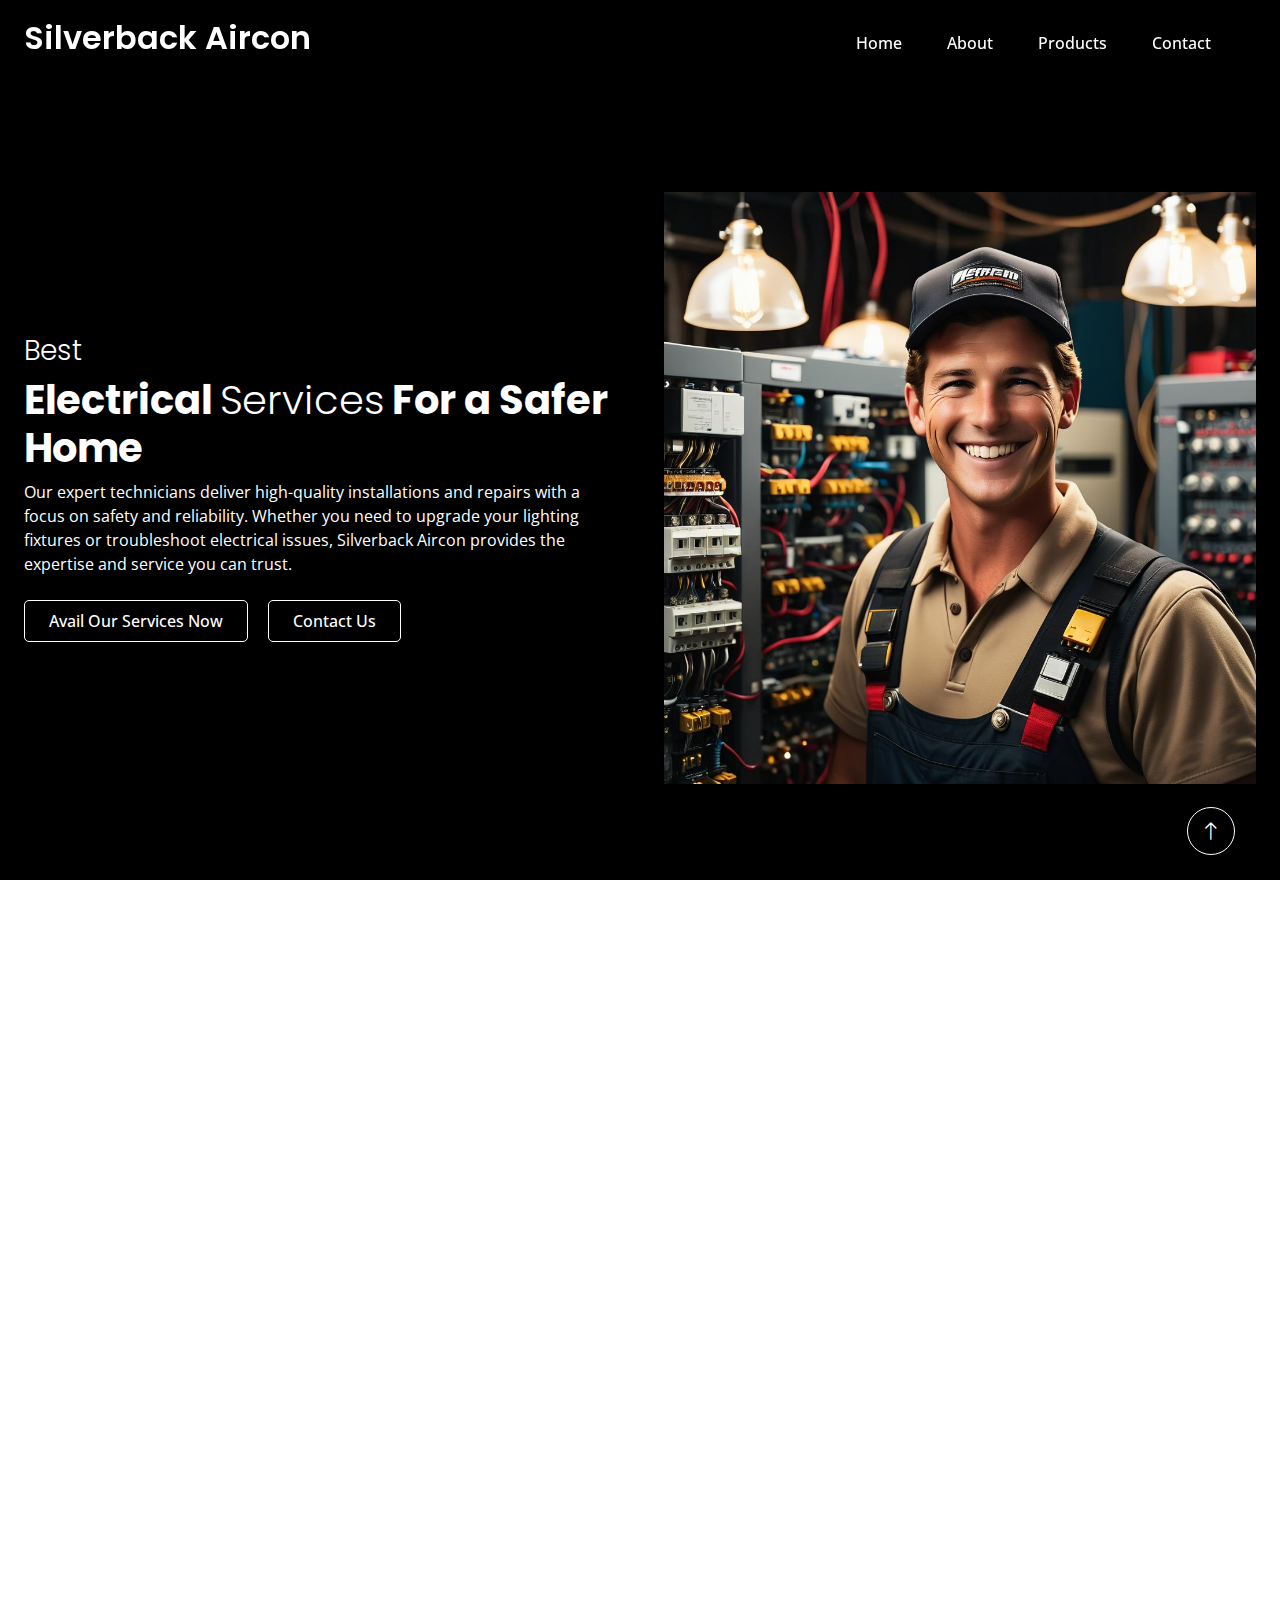
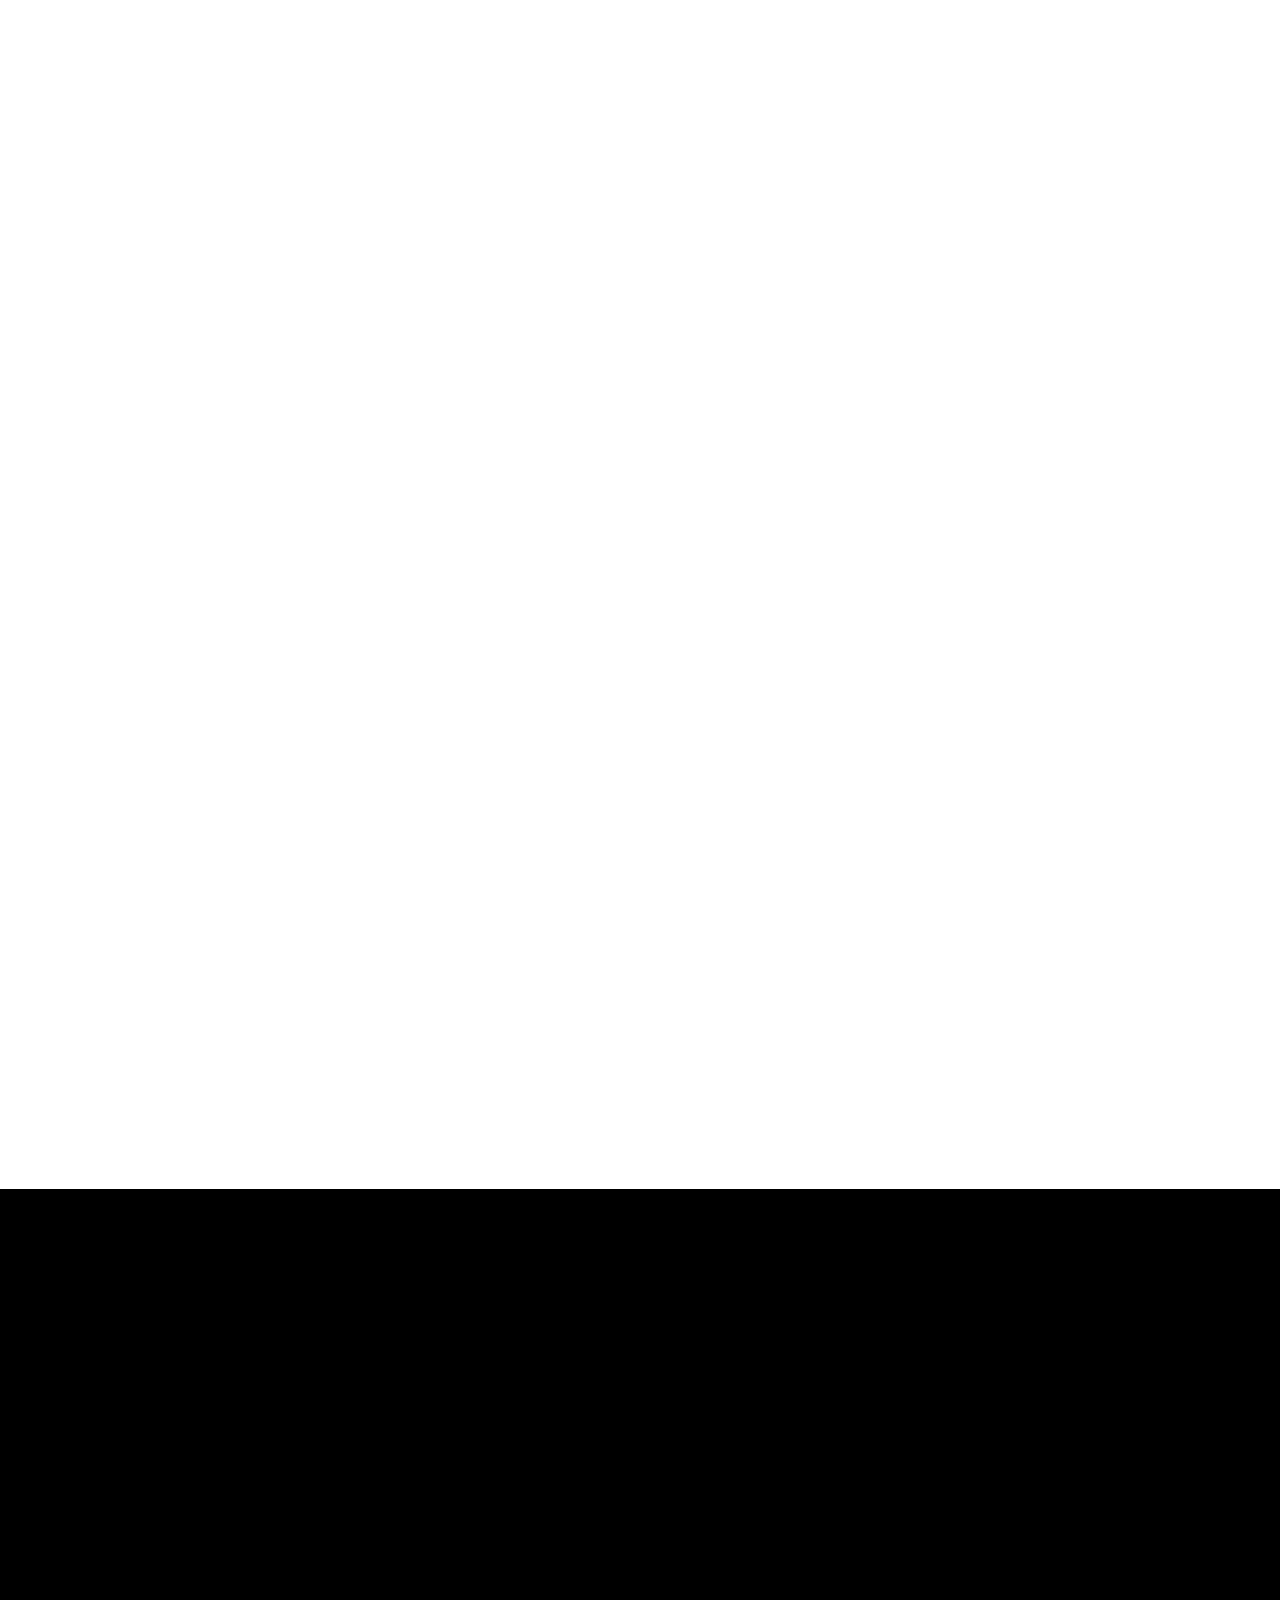
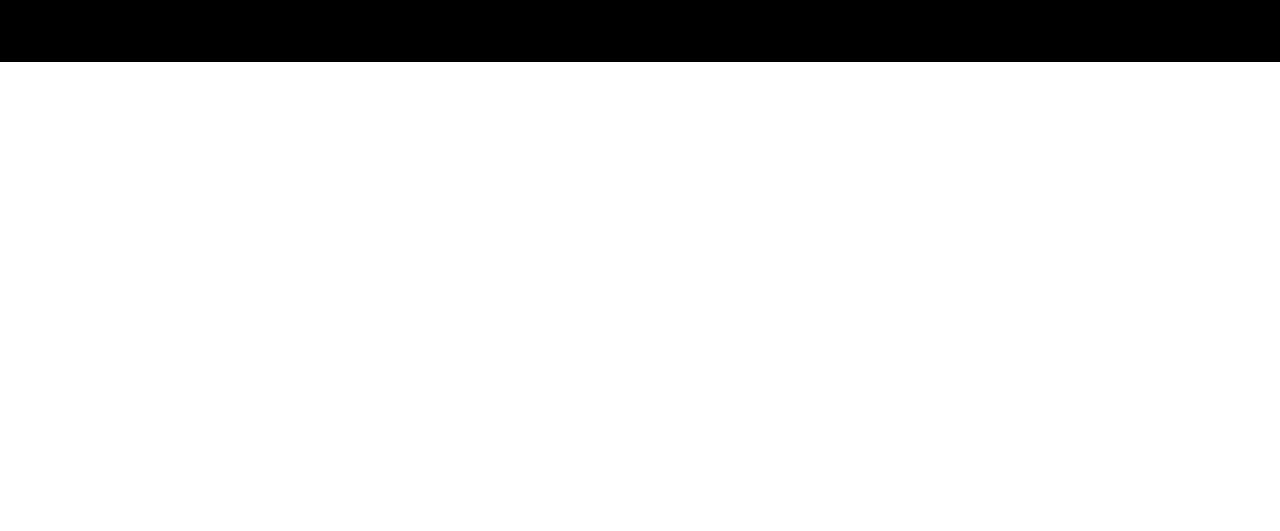
<file: index.html>
<!DOCTYPE html>
<html lang="en">

<head>
    <meta charset="utf-8">
    <title>Silverback Electrical Services</title>
    <meta content="width=device-width, initial-scale=1.0" name="viewport">
    <meta content="" name="keywords">
    <meta content="" name="description">

    <!-- Favicon -->
    <link href="img/favicon.ico" rel="icon">

    <!-- Google Web Fonts -->
    <link rel="preconnect" href="https://fonts.googleapis.com">
    <link rel="preconnect" href="https://fonts.gstatic.com" crossorigin>
    <link href="https://fonts.googleapis.com/css2?family=Open+Sans:wght@400;500&family=Poppins:wght@200;600;700&display=swap" rel="stylesheet">

    <!-- Icon Font Stylesheet -->
    <link href="https://cdnjs.cloudflare.com/ajax/libs/font-awesome/5.10.0/css/all.min.css" rel="stylesheet">
    <link href="https://cdn.jsdelivr.net/npm/bootstrap-icons@1.4.1/font/bootstrap-icons.css" rel="stylesheet">

    <!-- Libraries Stylesheet -->
    <link href="lib/animate/animate.min.css" rel="stylesheet">
    <link href="lib/owlcarousel/assets/owl.carousel.min.css" rel="stylesheet">

    <!-- Customized Bootstrap Stylesheet -->
    <link href="css/bootstrap.min.css" rel="stylesheet">

    <!-- Template Stylesheet -->
    <link href="css/style.css" rel="stylesheet">
</head>
<body>
    <!-- Spinner Start -->
    <div id="spinner" class="show bg-white position-fixed translate-middle w-100 vh-100 top-50 start-50 d-flex align-items-center justify-content-center">
        <div class="spinner-grow text-primary" style="width: 3rem; height: 3rem;" role="status">
            <span class="sr-only">Loading...</span>
        </div>
    </div>
    <!-- Spinner End -->

    <!-- Navbar Start -->
    <div class="container-fluid sticky-top">
        <div class="container">
            <nav class="navbar navbar-expand-lg navbar-light p-0">
                <a href="index.php" class="navbar-brand">
                    <h2 class="text-white">Silverback Aircon</h2>
                </a>
                <button type="button" class="navbar-toggler ms-auto me-0" data-bs-toggle="collapse" data-bs-target="#navbarCollapse">
    <span class="navbar-toggler-icon" style="filter: brightness(0) invert(1);"></span>
</button>

                <div class="collapse navbar-collapse" id="navbarCollapse">
                    <ul class="navbar-nav ms-auto">
                        <li class="nav-item"><a href="index.html" class="nav-link active">Home</a></li>
                        <li class="nav-item"><a href="about.html" class="nav-link">About</a></li>
                        <li class="nav-item"><a href="product.html" class="nav-link">Products</a></li>
                        <li class="nav-item"><a href="contact.html" class="nav-link">Contact</a></li>
                </div>
            </nav>
        </div>
    </div>
    <!-- Navbar End -->


    <!-- Hero Start -->
    <div class="container-fluid bg-primary hero-header mb-5">
        <div class="container">
            <div class="row g-5 align-items-center">
                <div class="col-lg-6 text-center text-lg-start">
                    <h3 class="fw-light text-white animated slideInRight">Best</h3>
                    <h1 class="display-4 text-white animated slideInRight">Electrical <span class="fw-light text-dark">Services</span> For a Safer Home</h1>
                    <p class="text-white mb-4 animated slideInRight">Our expert technicians deliver high-quality installations and repairs with a focus on safety and reliability. Whether you need to upgrade your lighting fixtures or troubleshoot electrical issues, Silverback Aircon provides the expertise and service you can trust.</p>
                    <a href="" class="btn btn-custom py-2 px-4 me-3 animated slideInRight">Avail Our Services Now</a>
                    <a href="" class="btn btn-custom py-2 px-4 me-3 animated slideInRight">Contact Us</a>
                </div>
                <div class="col-lg-6">
                    <img class="img-fluid animated pulse infinite" src="img/sg-01.jpg" alt="">
                </div>
            </div>
        </div>
    </div>
    <!-- Hero End -->


   <!-- Feature Start -->
<div class="container-fluid py-5">
    <div class="container">
        <div class="mx-auto text-center wow fadeIn" data-wow-delay="0.1s" style="max-width: 600px;">
            <h1 class="text-primary mb-3" style="color: black;">
                <span class="fw-light" style="color: black;">Enhance Your Home with</span> Silverback Aircon's Electrical Services
            </h1>
            <p class="mb-5" style="color: black;">Discover our expert electrical services designed to improve comfort and efficiency in your home.</p>
        </div>
        <div class="row g-4">
            <div class="col-lg-4 wow fadeIn" data-wow-delay="0.1s">
                <div class="feature position-relative bg-primary text-center p-3">
                    <div class="border py-5 px-3">
                        <i class="fa fa-plug fa-3x text-dark mb-4"></i>
                        <h5 class="text-white mb-0">Adding/Moving Socket Points</h5>
                        <p class="text-white mt-3">Ensure convenience with professional installation and relocation of socket points to meet your home's needs.</p>
                    </div>
                </div>
            </div>
            <div class="col-lg-4 wow fadeIn" data-wow-delay="0.3s">
                <div class="feature position-relative bg-primary text-center p-3">
                    <div class="border py-5 px-3">
                        <i class="fa fa-lightbulb fa-3x text-dark mb-4"></i>
                        <h5 class="text-white mb-0">Installing Lighting</h5>
                        <p class="text-white mt-3">Transform your space with expert lighting installations that enhance ambiance and functionality throughout your home.</p>
                    </div>
                </div>
            </div>
            <div class="col-lg-4 wow fadeIn" data-wow-delay="0.5s">
                <div class="feature position-relative bg-primary text-center p-3">
                    <div class="border py-5 px-3">
                        <i class="fa fa-toggle-on fa-3x text-dark mb-4"></i>
                        <h5 class="text-white mb-0">Adding/Moving Switches</h5>
                        <p class="text-white mt-3">Improve convenience and control with professional installation and relocation of electrical switches to suit your preferences.</p>
                    </div>
                </div>
            </div>
            <div class="col-lg-4 wow fadeIn" data-wow-delay="0.7s">
                <div class="feature position-relative bg-primary text-center p-3">
                    <div class="border py-5 px-3">
                        <i class="fa fa-fan fa-3x text-dark mb-4"></i>
                        <h5 class="text-white mb-0">Ceiling Fan Installation</h5>
                        <p class="text-white mt-3">Ensure optimal air circulation and comfort with secure and efficient ceiling fan installations by our skilled technicians.</p>
                    </div>
                </div>
            </div>
            <div class="col-lg-4 wow fadeIn" data-wow-delay="0.9s">
                <div class="feature position-relative bg-primary text-center p-3">
                    <div class="border py-5 px-3">
                        <i class="fa fa-shower fa-3x text-dark mb-4"></i>
                        <h5 class="text-white mb-0">Water Heater Installation</h5>
                        <p class="text-white mt-3">Experience reliable and efficient hot water solutions with professional installation of water heaters tailored to your home's needs.</p>
                    </div>
                </div>
            </div>
            <div class="col-lg-4 wow fadeIn" data-wow-delay="0.9s">
                <div class="feature position-relative bg-primary text-center p-3">
                    <div class="border py-5 px-3">
                        <i class="fa fa-tools fa-3x text-dark mb-4"></i>
                        <h5 class="text-white mb-0">Electrical Panel Upgrades</h5>
                        <p class="text-white mt-3">Ensure your home's electrical system is up to date and safe with our professional panel upgrade services, we are here to serve you.</p>
            </div>
    </div>
</div>
        </div>
    </div>
</div>
<!-- Feature End -->


    <!-- Feature Start -->
<div class="container-fluid py-5">
    <div class="container">
        <div class="mx-auto text-center wow fadeIn" data-wow-delay="0.1s" style="max-width: 600px;">
            <h1 class="text-primary mb-3" style="color: black;">
                <span class="fw-light" style="color: black;">Explore Our Range of</span> Electrical Services
            </h1>
            <p class="mb-5" style="color: black;">From lighting solutions to appliance repairs, our expert services ensure your home is safe and efficient.</p>
        </div>
        <div class="row g-4 align-items-center">
            <div class="col-lg-4 wow fadeIn" data-wow-delay="0.3s">
                <div class="row g-5">
                    <div class="col-12 d-flex">
                        <div class="btn-square rounded-circle border flex-shrink-0"
                             style="width: 80px; height: 80px;">
                            <i class="fa fa-lightbulb fa-2x text-primary"></i>
                        </div>
                        <div class="ps-3">
                            <h5 style="color: black;">Replacement of Lighting Fixtures</h5>
                            <hr class="w-25 bg-primary my-2">
                            <span>Upgrade your home's lighting with our fixture replacement services.</span>
                        </div>
                    </div>
                    <div class="col-12 d-flex">
                        <div class="btn-square rounded-circle border flex-shrink-0"
                             style="width: 80px; height: 80px;">
                            <i class="fa fa-lightbulb fa-2x text-primary"></i>
                        </div>
                        <div class="ps-3">
                            <h5 style="color: black;">Installation of Downlight</h5>
                            <hr class="w-25 bg-primary my-2">
                            <span>Enhance your home's ambiance with professional downlight installations.</span>
                        </div>
                    </div>
                    <div class="col-12 d-flex">
                        <div class="btn-square rounded-circle border flex-shrink-0"
                             style="width: 80px; height: 80px;">
                            <i class="fa fa-tools fa-2x text-primary"></i>
                        </div>
                        <div class="ps-3">
                            <h5 style="color: black;">Troubleshooting</h5>
                            <hr class="w-25 bg-primary my-2">
                            <span>Identify and resolve electrical issues efficiently with our troubleshooting services.</span>
                        </div>
                    </div>
                </div>
            </div>
            <div class="col-lg-4 wow fadeIn" data-wow-delay="0.1s">
                <div id="carouselExampleSlidesOnly" class="carousel slide" data-bs-ride="carousel">
                    <div class="carousel-inner">
                        <div class="carousel-item active">
                            <img class="d-block w-100" src="img/sg-02.png" alt="Electrical Services 1">
                        </div>
                        <div class="carousel-item">
                            <img class="d-block w-100" src="img/sg-03.png" alt="Electrical Services 2">
                        </div>
                        <div class="carousel-item">
                            <img class="d-block w-100" src="img/sg-04.png" alt="Electrical Services 3">
                        </div>
                        <div class="carousel-item">
                            <img class="d-block w-100" src="img/sg-05.png" alt="Electrical Services 4">
                        </div>
                    </div>
                    <button class="carousel-control-prev" type="button" data-bs-target="#carouselExampleSlidesOnly" data-bs-slide="prev">
                        <span class="carousel-control-prev-icon" aria-hidden="true"></span>
                        <span class="visually-hidden">Previous</span>
                    </button>
                    <button class="carousel-control-next" type="button" data-bs-target="#carouselExampleSlidesOnly" data-bs-slide="next">
                        <span class="carousel-control-next-icon" aria-hidden="true"></span>
                        <span class="visually-hidden">Next</span>
                    </button>
                </div>
            </div>            
            <div class="col-lg-4 wow fadeIn" data-wow-delay="0.5s">
                <div class="row g-5">
                    <div class="col-12 d-flex">
                        <div class="btn-square rounded-circle border flex-shrink-0"
                             style="width: 80px; height: 80px;">
                            <i class="fa fa-tools fa-2x text-primary"></i>
                        </div>
                        <div class="ps-3">
                            <h5 style="color: black;">Appliance Repair</h5>
                            <hr class="w-25 bg-primary my-2">
                            <span>Ensure your appliances are running smoothly with our repair services.</span>
                        </div>
                    </div>
                    <div class="col-12 d-flex">
                        <div class="btn-square rounded-circle border flex-shrink-0"
                             style="width: 80px; height: 80px;">
                            <i class="fa fa-tools fa-2x text-primary"></i>
                        </div>
                        <div class="ps-3">
                            <h5 style="color: black;">Others</h5>
                            <hr class="w-25 bg-primary my-2">
                            <span>Customized electrical solutions tailored to meet your specific needs.</span>
                        </div>
                    </div>
                    <div class="col-12 d-flex">
                        <div class="btn-square rounded-circle border flex-shrink-0"
                             style="width: 80px; height: 80px;">
                            <i class="fa fa-home fa-2x text-primary"></i>
                        </div>
                        <div class="ps-3">
                            <h5 style="color: black;">New Installation</h5>
                            <hr class="w-25 bg-primary my-2">
                            <span>Expert installation of new electrical systems for your home.</span>
                        </div>
                    </div>
                </div>
            </div>
        </div>
    </div>
</div>
<!-- Feature End -->

    
<!-- Newsletter Start -->
<div class="container-fluid bg-primary py-5 my-5">
    <div class="container py-5">
        <div class="row justify-content-center">
            <div class="col-md-8 text-center wow fadeIn" data-wow-delay="0.1s">
                <h1 class="text-white mb-3"><span class="fw-light text-dark">Frequently Asked Questions</span></h1>
                <div class="accordion accordion-flush" id="faqAccordion">
                    <!-- FAQ Item 1 -->
                    <div class="accordion-item">
                        <h2 class="accordion-header" id="faqHeadingOne">
                            <button class="accordion-button collapsed" type="button" data-bs-toggle="collapse" data-bs-target="#faqCollapseOne" aria-expanded="false" aria-controls="faqCollapseOne">
                                What types of electrical services do you offer?
                            </button>
                        </h2>
                        <div id="faqCollapseOne" class="accordion-collapse collapse" aria-labelledby="faqHeadingOne" data-bs-parent="#faqAccordion">
                            <div class="accordion-body">
                                We offer a range of electrical services including replacement of lighting fixtures, installation of downlights, troubleshooting, appliance repair, and customized solutions for various electrical needs.
                            </div>
                        </div>
                    </div>
                    
                    <!-- FAQ Item 2 -->
                    <div class="accordion-item">
                        <h2 class="accordion-header" id="faqHeadingTwo">
                            <button class="accordion-button collapsed" type="button" data-bs-toggle="collapse" data-bs-target="#faqCollapseTwo" aria-expanded="false" aria-controls="faqCollapseTwo">
                                How can I request your electrical services?
                            </button>
                        </h2>
                        <div id="faqCollapseTwo" class="accordion-collapse collapse" aria-labelledby="faqHeadingTwo" data-bs-parent="#faqAccordion">
                            <div class="accordion-body">
                                You can request our services by contacting us through our website or calling our customer service. We will schedule an appointment and discuss your electrical needs.
                            </div>
                        </div>
                    </div>
                    
                    <!-- FAQ Item 3 -->
                    <div class="accordion-item">
                        <h2 class="accordion-header" id="faqHeadingThree">
                            <button class="accordion-button collapsed" type="button" data-bs-toggle="collapse" data-bs-target="#faqCollapseThree" aria-expanded="false" aria-controls="faqCollapseThree">
                                Are your electrical services available for residential and commercial properties?
                            </button>
                        </h2>
                        <div id="faqCollapseThree" class="accordion-collapse collapse" aria-labelledby="faqHeadingThree" data-bs-parent="#faqAccordion">
                            <div class="accordion-body">
                                Yes, we provide electrical services for both residential and commercial properties. Our team is experienced in handling diverse electrical systems and needs.
                            </div>
                        </div>
                    </div>
                    
                    <!-- FAQ Item 4 -->
                    <div class="accordion-item">
                        <h2 class="accordion-header" id="faqHeadingFour">
                            <button class="accordion-button collapsed" type="button" data-bs-toggle="collapse" data-bs-target="#faqCollapseFour" aria-expanded="false" aria-controls="faqCollapseFour">
                                What should I do if I have an electrical emergency?
                            </button>
                        </h2>
                        <div id="faqCollapseFour" class="accordion-collapse collapse" aria-labelledby="faqHeadingFour" data-bs-parent="#faqAccordion">
                            <div class="accordion-body">
                                In case of an electrical emergency, please immediately turn off the power and contact us at our emergency hotline. We provide 24/7 emergency electrical services to ensure your safety.
                            </div>
                        </div>
                    </div>
                </div>
            </div>
        </div>
    </div>
</div>
<!-- Newsletter End -->


    <!-- Footer Start -->
    <div class="container-fluid bg-white footer">
        <div class="container py-5">
            <div class="row g-5">
                <div class="col-md-6 col-lg-3 wow fadeIn" data-wow-delay="0.1s">
                    <a href="index.php" class="d-inline-block mb-3">
                        <h1 class="text-primary">TimeZenith</h1>
                    </a>
                    <p class="mb-0">Explore the benefits our satisfied customers rave about and join the journey towards a safer, more efficient home with Silverback Electrical Services.</p>
                </div>
                <div class="col-md-6 col-lg-3 wow fadeIn" data-wow-delay="0.3s">
                    <h5 class="mb-4">Get In Touch</h5>
                    <p><i class="fa fa-map-marker-alt me-3"></i>Philippines</p>
                    <p><i class="fa fa-phone-alt me-3"></i>+63 932 888 7777</p>
                    <p><i class="fa fa-envelope me-3"></i>silverback@sample.com</p>
                    <div class="d-flex pt-2">
                        <a class="btn btn-square btn-outline-primary me-1" href=""><i class="fab fa-twitter"></i></a>
                        <a class="btn btn-square btn-outline-primary me-1" href=""><i class="fab fa-facebook-f"></i></a>
                        <a class="btn btn-square btn-outline-primary me-1" href=""><i class="fab fa-instagram"></i></a>
                        <a class="btn btn-square btn-outline-primary me-1" href=""><i
                                class="fab fa-linkedin-in"></i></a>
                    </div>
                </div>
                   
                <div class="col-md-6 col-lg-3 wow fadeIn" data-wow-delay="0.7s">
                    <h5 class="mb-4">Popular Link</h5>
                    <a class="btn btn-link" href="">About Us</a>
                    <a class="btn btn-link" href="">Contact Us</a>
                    <a class="btn btn-link" href="">Privacy Policy</a>
                    <a class="btn btn-link" href="">Terms & Condition</a>
                    <a class="btn btn-link" href="">Career</a>
                </div>
            </div>
        </div>
        <div class="container wow fadeIn" data-wow-delay="0.1s">
            <div class="copyright">
                <div class="row">
                    <div class="col-md-6 text-center text-md-start mb-3 mb-md-0">
                        &copy; <a class="border-bottom" href="#">Silverback Electrical Services</a>
                    </div>
                    <div class="col-md-6 text-center text-md-end">
                        <div class="footer-menu">
                            <a href="">Home</a>
                            <a href="">Cookies</a>
                            <a href="">Help</a>
                            <a href="">FAQs</a>
                        </div>
                    </div>
                </div>
            </div>
        </div>
    </div>
    <!-- Footer End -->


    <!-- Back to Top -->
    <a href="#" class="btn btn-lg btn-custom btn-lg-square back-to-top"><i class="bi bi-arrow-up"></i></a>


    <!-- JavaScript Libraries -->
    <script src="https://ajax.googleapis.com/ajax/libs/jquery/3.6.1/jquery.min.js"></script>
    <script src="https://cdn.jsdelivr.net/npm/bootstrap@5.0.0/dist/js/bootstrap.bundle.min.js"></script>
    <script src="lib/wow/wow.min.js"></script>
    <script src="lib/easing/easing.min.js"></script>
    <script src="lib/waypoints/waypoints.min.js"></script>
    <script src="lib/owlcarousel/owl.carousel.min.js"></script>

    <!-- Template Javascript -->
    <script src="js/main.js"></script>
</body>

</html>
</file>
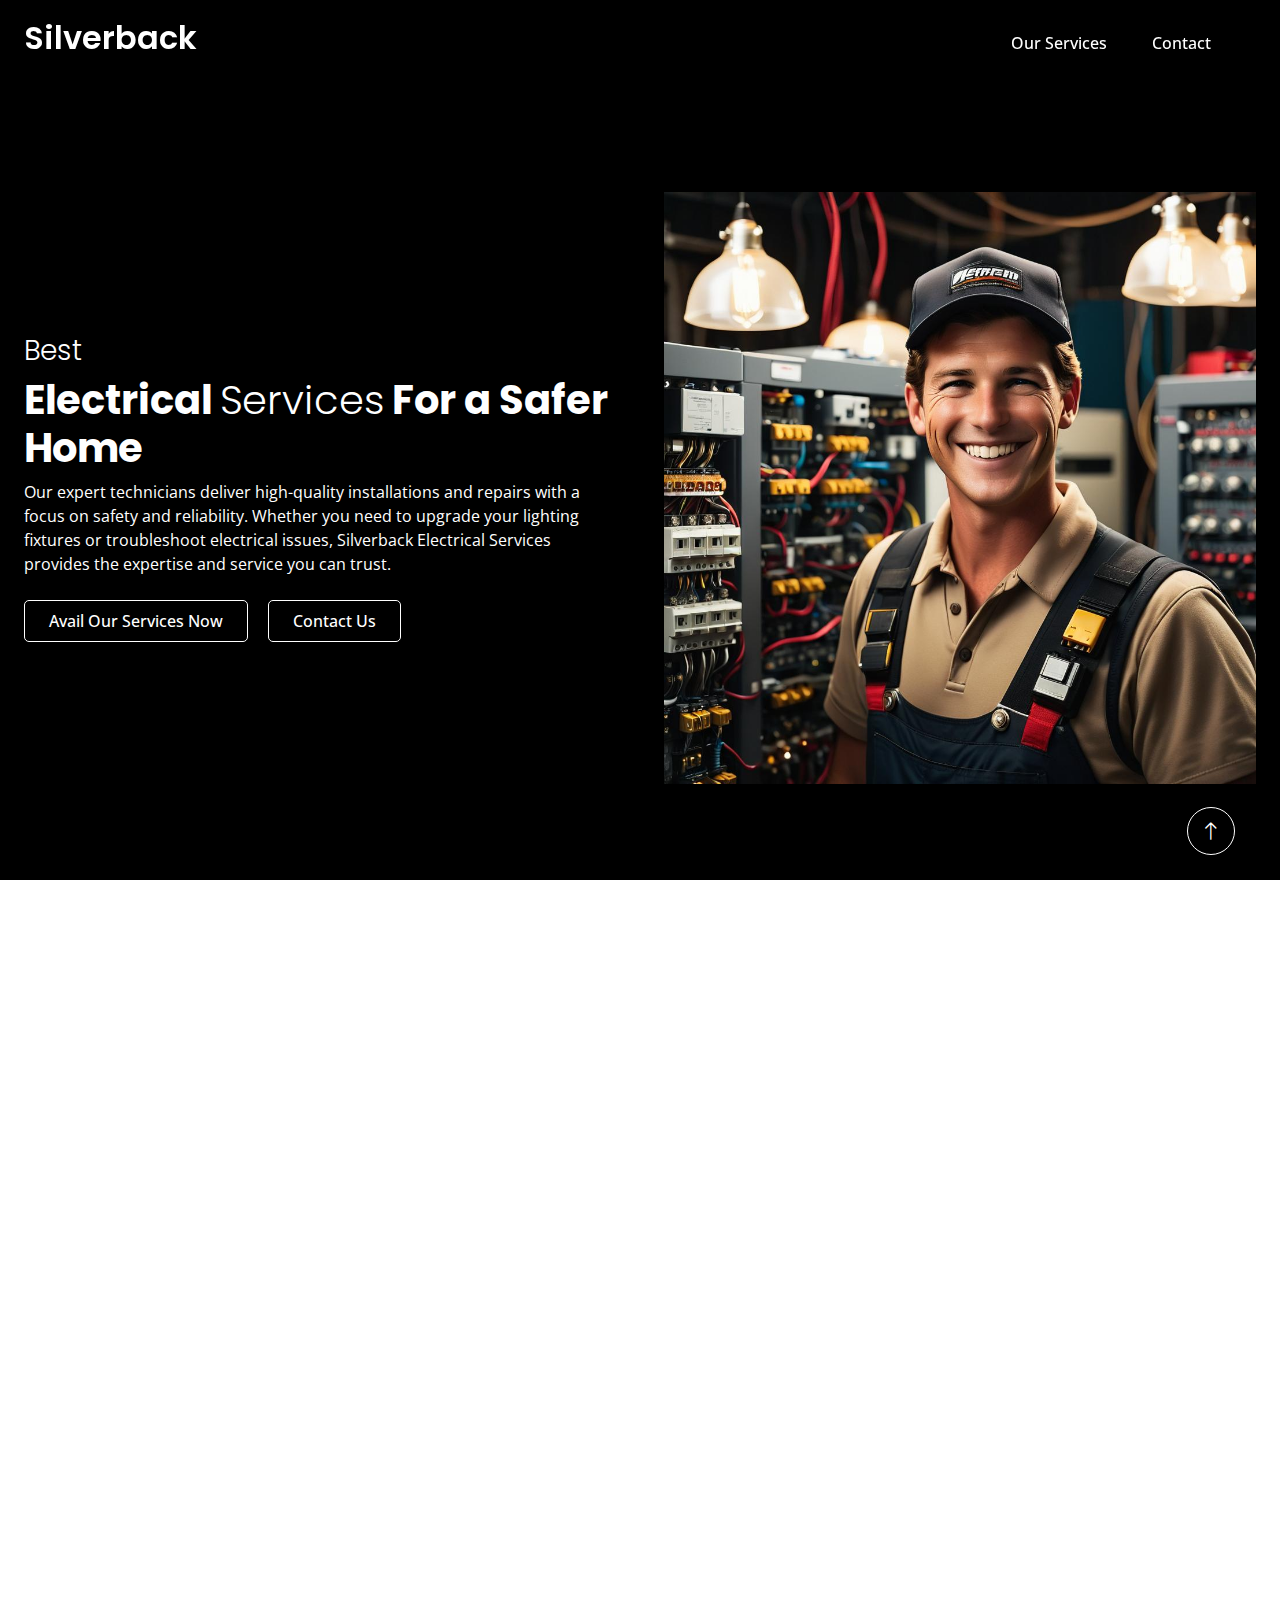
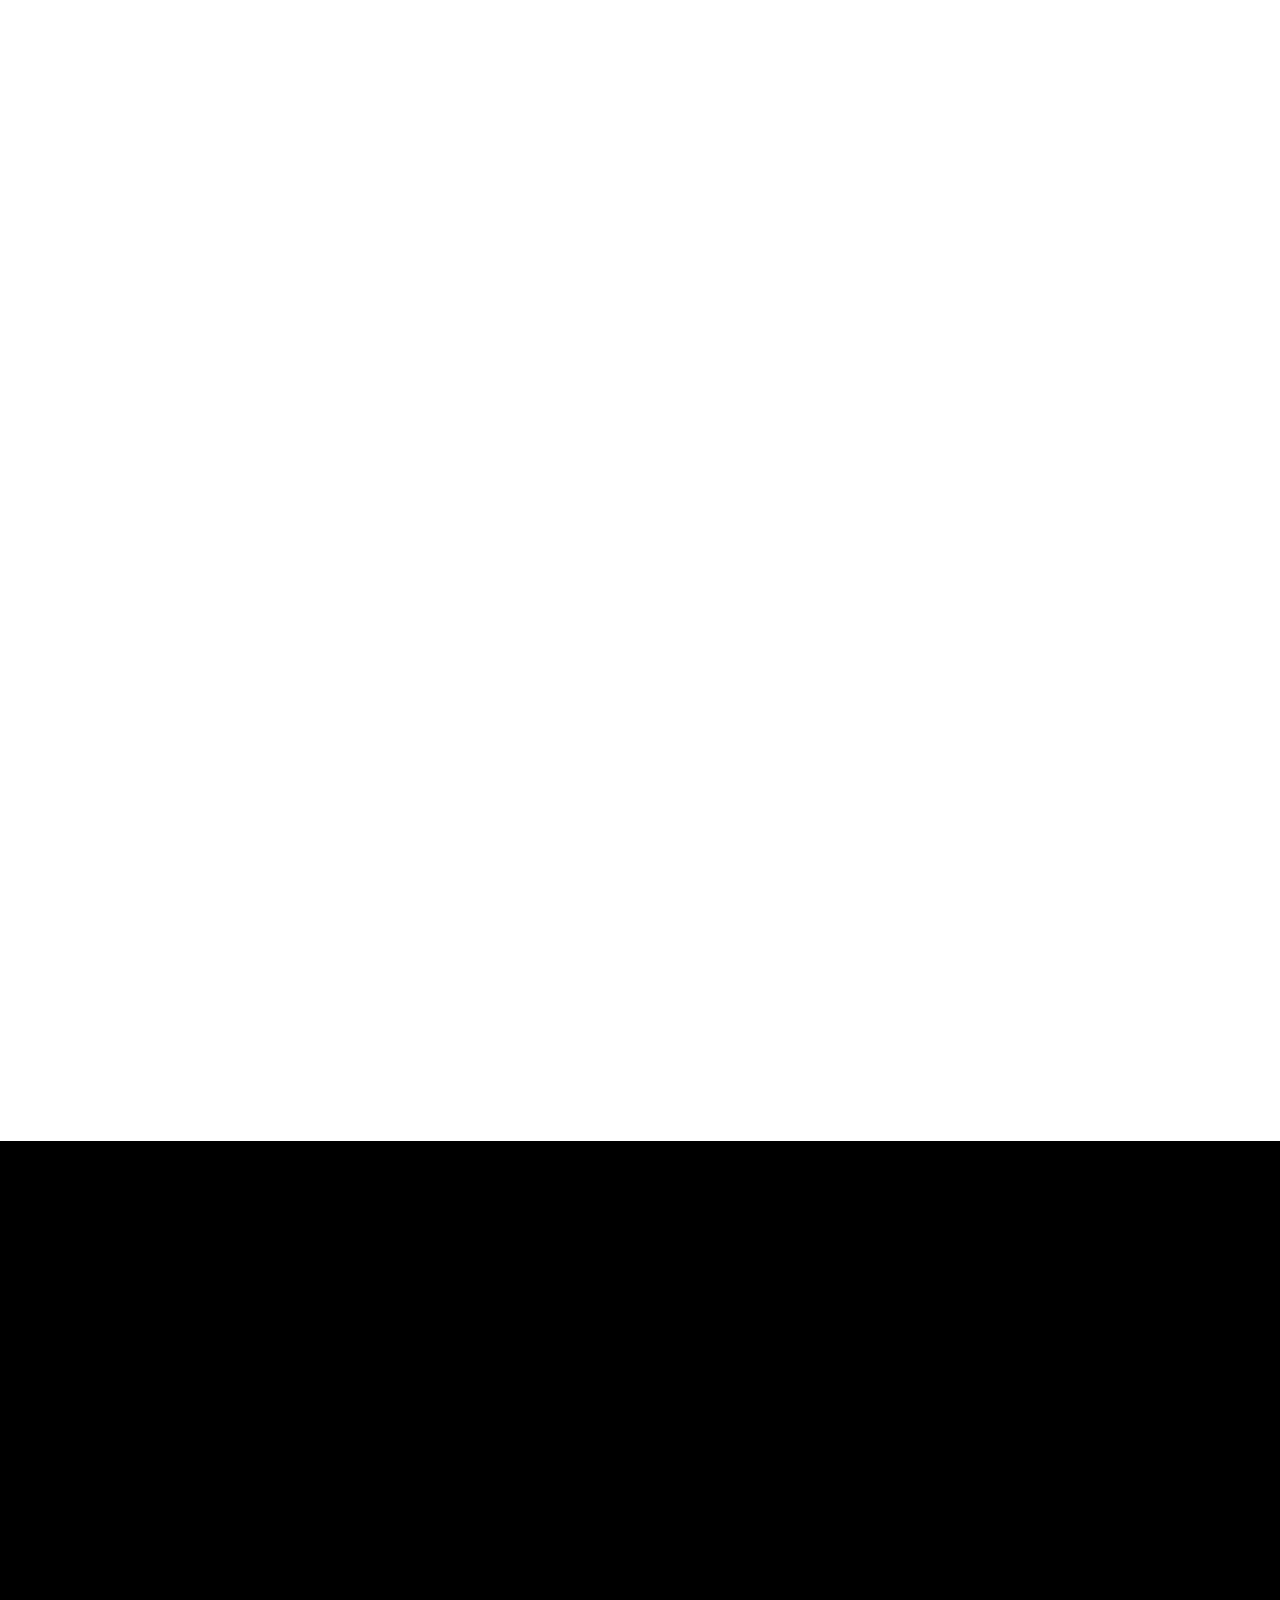
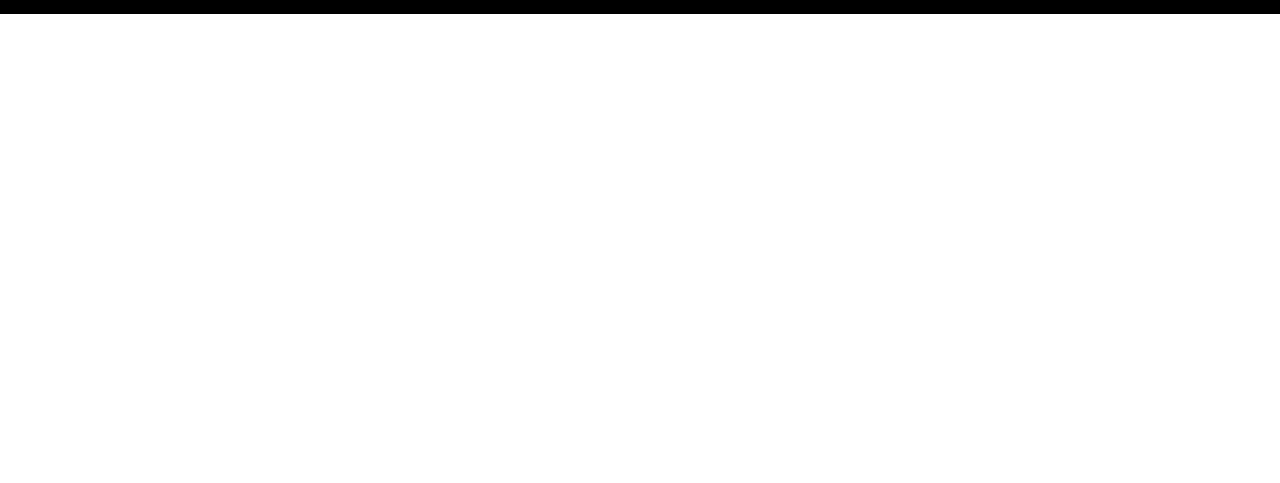
<file: services.html>
<!DOCTYPE html>
<html lang="en">

<head>
    <meta charset="utf-8">
    <title>Silverback Electrical Services</title>
    <meta content="width=device-width, initial-scale=1.0" name="viewport">
    <meta content="" name="keywords">
    <meta content="" name="description">

    <!-- Favicon -->
    <link href="img/favicon.ico" rel="icon">

    <!-- Google Web Fonts -->
    <link rel="preconnect" href="https://fonts.googleapis.com">
    <link rel="preconnect" href="https://fonts.gstatic.com" crossorigin>
    <link href="https://fonts.googleapis.com/css2?family=Open+Sans:wght@400;500&family=Poppins:wght@200;600;700&display=swap" rel="stylesheet">

    <!-- Icon Font Stylesheet -->
    <link href="https://cdnjs.cloudflare.com/ajax/libs/font-awesome/5.10.0/css/all.min.css" rel="stylesheet">
    <link href="https://cdn.jsdelivr.net/npm/bootstrap-icons@1.4.1/font/bootstrap-icons.css" rel="stylesheet">

    <!-- Libraries Stylesheet -->
    <link href="lib/animate/animate.min.css" rel="stylesheet">
    <link href="lib/owlcarousel/assets/owl.carousel.min.css" rel="stylesheet">

    <!-- Customized Bootstrap Stylesheet -->
    <link href="css/bootstrap.min.css" rel="stylesheet">

    <!-- Template Stylesheet -->
    <link href="css/style.css" rel="stylesheet">
</head>
<body>
    <!-- Spinner Start -->
    <div id="spinner" class="show bg-white position-fixed translate-middle w-100 vh-100 top-50 start-50 d-flex align-items-center justify-content-center">
        <div class="spinner-grow text-primary" style="width: 3rem; height: 3rem;" role="status">
            <span class="sr-only">Loading...</span>
        </div>
    </div>
    <!-- Spinner End -->

    <!-- Navbar Start -->
    <div class="container-fluid sticky-top">
        <div class="container">
            <nav class="navbar navbar-expand-lg navbar-light p-0">
                <a href="services.html" class="navbar-brand">
                    <h2 class="text-white">Silverback</h2>
                </a>
                <button type="button" class="navbar-toggler ms-auto me-0" data-bs-toggle="collapse" data-bs-target="#navbarCollapse">
    <span class="navbar-toggler-icon" style="filter: brightness(0) invert(1);"></span>
</button>

                <div class="collapse navbar-collapse" id="navbarCollapse">
                    <ul class="navbar-nav ms-auto">
                        <li class="nav-item"><a href="services.html" class="nav-link active">Our Services</a></li>
                        <li class="nav-item"><a href="contact.html" class="nav-link">Contact</a></li>
                </div>
            </nav>
        </div>
    </div>
    <!-- Navbar End -->


    <!-- Hero Start -->
    <div class="container-fluid bg-primary hero-header mb-5">
        <div class="container">
            <div class="row g-5 align-items-center">
                <div class="col-lg-6 text-center text-lg-start">
                    <h3 class="fw-light text-white animated slideInRight">Best</h3>
                    <h1 class="display-4 text-white animated slideInRight">Electrical <span class="fw-light text-dark">Services</span> For a Safer Home</h1>
                    <p class="text-white mb-4 animated slideInRight">Our expert technicians deliver high-quality installations and repairs with a focus on safety and reliability. Whether you need to upgrade your lighting fixtures or troubleshoot electrical issues, Silverback Electrical Services provides the expertise and service you can trust.</p>
                    <a href="" class="btn btn-custom py-2 px-4 me-3 animated slideInRight">Avail Our Services Now</a>
                    <a href="contact.html" class="btn btn-custom py-2 px-4 me-3 animated slideInRight">Contact Us</a>
                </div>
                <div class="col-lg-6">
                    <img class="img-fluid animated pulse infinite" src="img/sg-01.jpg" alt="">
                </div>
            </div>
        </div>
    </div>
    <!-- Hero End -->


   <!-- Feature Start -->
<div class="container-fluid py-5">
    <div class="container">
        <div class="mx-auto text-center wow fadeIn" data-wow-delay="0.1s" style="max-width: 600px;">
            <h1 class="text-primary mb-3" style="color: black;">
                <span class="fw-light" style="color: black;">Enhance Your Home with</span> Silverback Electrical Services
            </h1>
            <p class="mb-5" style="color: black;">Discover our expert electrical services designed to improve comfort and efficiency in your home.</p>
        </div>
        <div class="row g-4">
            <div class="col-lg-4 wow fadeIn" data-wow-delay="0.1s">
                <div class="feature position-relative bg-primary text-center p-3">
                    <div class="border py-5 px-3">
                        <i class="fa fa-plug fa-3x text-dark mb-4"></i>
                        <h5 class="text-white mb-0">Adding/Moving Socket Points</h5>
                        <p class="text-white mt-3">Ensure convenience with professional installation and relocation of socket points to meet your home's needs.</p>
                    </div>
                </div>
            </div>
            <div class="col-lg-4 wow fadeIn" data-wow-delay="0.3s">
                <div class="feature position-relative bg-primary text-center p-3">
                    <div class="border py-5 px-3">
                        <i class="fa fa-lightbulb fa-3x text-dark mb-4"></i>
                        <h5 class="text-white mb-0">Installing Lighting</h5>
                        <p class="text-white mt-3">Transform your space with expert lighting installations that enhance ambiance and functionality throughout your home.</p>
                    </div>
                </div>
            </div>
            <div class="col-lg-4 wow fadeIn" data-wow-delay="0.5s">
                <div class="feature position-relative bg-primary text-center p-3">
                    <div class="border py-5 px-3">
                        <i class="fa fa-toggle-on fa-3x text-dark mb-4"></i>
                        <h5 class="text-white mb-0">Adding/Moving Switches</h5>
                        <p class="text-white mt-3">Improve convenience and control with professional installation and relocation of electrical switches to suit your preferences.</p>
                    </div>
                </div>
            </div>
            <div class="col-lg-4 wow fadeIn" data-wow-delay="0.7s">
                <div class="feature position-relative bg-primary text-center p-3">
                    <div class="border py-5 px-3">
                        <i class="fa fa-fan fa-3x text-dark mb-4"></i>
                        <h5 class="text-white mb-0">Ceiling Fan Installation</h5>
                        <p class="text-white mt-3">Ensure optimal air circulation and comfort with secure and efficient ceiling fan installations by our skilled technicians.</p>
                    </div>
                </div>
            </div>
            <div class="col-lg-4 wow fadeIn" data-wow-delay="0.9s">
                <div class="feature position-relative bg-primary text-center p-3">
                    <div class="border py-5 px-3">
                        <i class="fa fa-shower fa-3x text-dark mb-4"></i>
                        <h5 class="text-white mb-0">Water Heater Installation</h5>
                        <p class="text-white mt-3">Experience reliable and efficient hot water solutions with professional installation of water heaters tailored to your home's needs.</p>
                    </div>
                </div>
            </div>
            <div class="col-lg-4 wow fadeIn" data-wow-delay="0.9s">
                <div class="feature position-relative bg-primary text-center p-3">
                    <div class="border py-5 px-3">
                        <i class="fa fa-tools fa-3x text-dark mb-4"></i>
                        <h5 class="text-white mb-0">Electrical Panel Upgrades</h5>
                        <p class="text-white mt-3">Ensure your home's electrical system is up to date and safe with our professional panel upgrade services, we are here to serve you.</p>
            </div>
    </div>
</div>
        </div>
    </div>
</div>
<!-- Feature End -->


    <!-- Feature Start -->
<div class="container-fluid py-5">
    <div class="container">
        <div class="mx-auto text-center wow fadeIn" data-wow-delay="0.1s" style="max-width: 600px;">
            <h1 class="text-primary mb-3" style="color: black;">
                <span class="fw-light" style="color: black;">Explore Our Range of</span> Electrical Services
            </h1>
            <p class="mb-5" style="color: black;">From lighting solutions to appliance repairs, our expert services ensure your home is safe and efficient.</p>
        </div>
        <div class="row g-4 align-items-center">
            <div class="col-lg-4 wow fadeIn" data-wow-delay="0.3s">
                <div class="row g-5">
                    <div class="col-12 d-flex">
                        <div class="btn-square rounded-circle border flex-shrink-0"
                             style="width: 80px; height: 80px;">
                            <i class="fa fa-lightbulb fa-2x text-primary"></i>
                        </div>
                        <div class="ps-3">
                            <h5 style="color: black;">Replacement of Lighting Fixtures</h5>
                            <hr class="w-25 bg-primary my-2">
                            <span>Upgrade your home's lighting with our fixture replacement services.</span>
                        </div>
                    </div>
                    <div class="col-12 d-flex">
                        <div class="btn-square rounded-circle border flex-shrink-0"
                             style="width: 80px; height: 80px;">
                            <i class="fa fa-lightbulb fa-2x text-primary"></i>
                        </div>
                        <div class="ps-3">
                            <h5 style="color: black;">Installation of Downlight</h5>
                            <hr class="w-25 bg-primary my-2">
                            <span>Enhance your home's ambiance with professional downlight installations.</span>
                        </div>
                    </div>
                    <div class="col-12 d-flex">
                        <div class="btn-square rounded-circle border flex-shrink-0"
                             style="width: 80px; height: 80px;">
                            <i class="fa fa-tools fa-2x text-primary"></i>
                        </div>
                        <div class="ps-3">
                            <h5 style="color: black;">Troubleshooting</h5>
                            <hr class="w-25 bg-primary my-2">
                            <span>Identify and resolve electrical issues efficiently with our troubleshooting services.</span>
                        </div>
                    </div>
                </div>
            </div>
            <div class="col-lg-4 wow fadeIn" data-wow-delay="0.1s">
                <div id="carouselExampleSlidesOnly" class="carousel slide" data-bs-ride="carousel">
                    <div class="carousel-inner">
                        <div class="carousel-item active">
                            <img class="d-block w-100" src="img/sg-02.png" alt="Electrical Services 1">
                        </div>
                        <div class="carousel-item">
                            <img class="d-block w-100" src="img/sg-03.png" alt="Electrical Services 2">
                        </div>
                        <div class="carousel-item">
                            <img class="d-block w-100" src="img/sg-04.png" alt="Electrical Services 3">
                        </div>
                        <div class="carousel-item">
                            <img class="d-block w-100" src="img/sg-05.png" alt="Electrical Services 4">
                        </div>
                    </div>
                    <button class="carousel-control-prev" type="button" data-bs-target="#carouselExampleSlidesOnly" data-bs-slide="prev">
                        <span class="carousel-control-prev-icon" aria-hidden="true"></span>
                        <span class="visually-hidden">Previous</span>
                    </button>
                    <button class="carousel-control-next" type="button" data-bs-target="#carouselExampleSlidesOnly" data-bs-slide="next">
                        <span class="carousel-control-next-icon" aria-hidden="true"></span>
                        <span class="visually-hidden">Next</span>
                    </button>
                </div>
            </div>            
            <div class="col-lg-4 wow fadeIn" data-wow-delay="0.5s">
                <div class="row g-5">
                    <div class="col-12 d-flex">
                        <div class="btn-square rounded-circle border flex-shrink-0"
                             style="width: 80px; height: 80px;">
                            <i class="fa fa-tools fa-2x text-primary"></i>
                        </div>
                        <div class="ps-3">
                            <h5 style="color: black;">Appliance Repair</h5>
                            <hr class="w-25 bg-primary my-2">
                            <span>Ensure your appliances are running smoothly with our repair services.</span>
                        </div>
                    </div>
                    <div class="col-12 d-flex">
                        <div class="btn-square rounded-circle border flex-shrink-0"
                             style="width: 80px; height: 80px;">
                            <i class="fa fa-tools fa-2x text-primary"></i>
                        </div>
                        <div class="ps-3">
                            <h5 style="color: black;">Others</h5>
                            <hr class="w-25 bg-primary my-2">
                            <span>Customized electrical solutions tailored to meet your specific needs.</span>
                        </div>
                    </div>
                    <div class="col-12 d-flex">
                        <div class="btn-square rounded-circle border flex-shrink-0"
                             style="width: 80px; height: 80px;">
                            <i class="fa fa-home fa-2x text-primary"></i>
                        </div>
                        <div class="ps-3">
                            <h5 style="color: black;">New Installation</h5>
                            <hr class="w-25 bg-primary my-2">
                            <span>Expert installation of new electrical systems for your home.</span>
                        </div>
                    </div>
                </div>
            </div>
        </div>
    </div>
</div>
<!-- Feature End -->

    
<!-- Newsletter Start -->
<div class="container-fluid bg-primary py-5 my-5">
    <div class="container py-5">
        <div class="row justify-content-center">
            <div class="col-md-8 text-center wow fadeIn" data-wow-delay="0.1s">
                <h1 class="text-white mb-3"><span class="fw-light text-dark">Frequently Asked Questions</span></h1>
                <div class="accordion accordion-flush" id="faqAccordion">
                    <!-- FAQ Item 1 -->
                    <div class="accordion-item">
                        <h2 class="accordion-header" id="faqHeadingOne">
                            <button class="accordion-button collapsed" type="button" data-bs-toggle="collapse" data-bs-target="#faqCollapseOne" aria-expanded="false" aria-controls="faqCollapseOne">
                                What types of electrical services do you offer?
                            </button>
                        </h2>
                        <div id="faqCollapseOne" class="accordion-collapse collapse" aria-labelledby="faqHeadingOne" data-bs-parent="#faqAccordion">
                            <div class="accordion-body">
                                We offer a range of electrical services including replacement of lighting fixtures, installation of downlights, troubleshooting, appliance repair, and customized solutions for various electrical needs.
                            </div>
                        </div>
                    </div>
                    
                    <!-- FAQ Item 2 -->
                    <div class="accordion-item">
                        <h2 class="accordion-header" id="faqHeadingTwo">
                            <button class="accordion-button collapsed" type="button" data-bs-toggle="collapse" data-bs-target="#faqCollapseTwo" aria-expanded="false" aria-controls="faqCollapseTwo">
                                How can I request your electrical services?
                            </button>
                        </h2>
                        <div id="faqCollapseTwo" class="accordion-collapse collapse" aria-labelledby="faqHeadingTwo" data-bs-parent="#faqAccordion">
                            <div class="accordion-body">
                                You can request our services by contacting us through our website or calling our customer service. We will schedule an appointment and discuss your electrical needs.
                            </div>
                        </div>
                    </div>
                    
                    <!-- FAQ Item 3 -->
                    <div class="accordion-item">
                        <h2 class="accordion-header" id="faqHeadingThree">
                            <button class="accordion-button collapsed" type="button" data-bs-toggle="collapse" data-bs-target="#faqCollapseThree" aria-expanded="false" aria-controls="faqCollapseThree">
                                Are your electrical services available for residential and commercial properties?
                            </button>
                        </h2>
                        <div id="faqCollapseThree" class="accordion-collapse collapse" aria-labelledby="faqHeadingThree" data-bs-parent="#faqAccordion">
                            <div class="accordion-body">
                                Yes, we provide electrical services for both residential and commercial properties. Our team is experienced in handling diverse electrical systems and needs.
                            </div>
                        </div>
                    </div>
                    
                    <!-- FAQ Item 4 -->
                    <div class="accordion-item">
                        <h2 class="accordion-header" id="faqHeadingFour">
                            <button class="accordion-button collapsed" type="button" data-bs-toggle="collapse" data-bs-target="#faqCollapseFour" aria-expanded="false" aria-controls="faqCollapseFour">
                                What should I do if I have an electrical emergency?
                            </button>
                        </h2>
                        <div id="faqCollapseFour" class="accordion-collapse collapse" aria-labelledby="faqHeadingFour" data-bs-parent="#faqAccordion">
                            <div class="accordion-body">
                                In case of an electrical emergency, please immediately turn off the power and contact us at our emergency hotline. We provide 24/7 emergency electrical services to ensure your safety.
                            </div>
                        </div>
                    </div>
                </div>
            </div>
        </div>
    </div>
</div>
<!-- Newsletter End -->


    <!-- Footer Start -->
    <div class="container-fluid bg-white footer">
        <div class="container py-5">
            <div class="row g-5">
                <div class="col-md-6 col-lg-3 wow fadeIn" data-wow-delay="0.1s">
                    <a href="index.php" class="d-inline-block mb-3">
                        <h1 class="text-primary">TimeZenith</h1>
                    </a>
                    <p class="mb-0">Explore the benefits our satisfied customers rave about and join the journey towards a safer, more efficient home with Silverback Electrical Services.</p>
                </div>
                <div class="col-md-6 col-lg-3 wow fadeIn" data-wow-delay="0.3s">
                    <h5 class="mb-4">Get In Touch</h5>
                    <p><i class="fa fa-map-marker-alt me-3"></i>Philippines</p>
                    <p><i class="fa fa-phone-alt me-3"></i>+63 932 888 7777</p>
                    <p><i class="fa fa-envelope me-3"></i>silverback@sample.com</p>
                    <div class="d-flex pt-2">
                        <a class="btn btn-square btn-outline-primary me-1" href=""><i class="fab fa-twitter"></i></a>
                        <a class="btn btn-square btn-outline-primary me-1" href=""><i class="fab fa-facebook-f"></i></a>
                        <a class="btn btn-square btn-outline-primary me-1" href=""><i class="fab fa-instagram"></i></a>
                        <a class="btn btn-square btn-outline-primary me-1" href=""><i
                                class="fab fa-linkedin-in"></i></a>
                    </div>
                </div>
                   
                <div class="col-md-6 col-lg-3 wow fadeIn" data-wow-delay="0.7s">
                    <h5 class="mb-4">Popular Link</h5>
                    <a class="btn btn-link" href="">About Us</a>
                    <a class="btn btn-link" href="">Contact Us</a>
                    <a class="btn btn-link" href="">Privacy Policy</a>
                    <a class="btn btn-link" href="">Terms & Condition</a>
                    <a class="btn btn-link" href="">Career</a>
                </div>
            </div>
        </div>
        <div class="container wow fadeIn" data-wow-delay="0.1s">
            <div class="copyright">
                <div class="row">
                    <div class="col-md-6 text-center text-md-start mb-3 mb-md-0">
                        &copy; <a class="border-bottom" href="#">Silverback Electrical Services</a>
                    </div>
                    <div class="col-md-6 text-center text-md-end">
                        <div class="footer-menu">
                            <a href="">Home</a>
                            <a href="">Cookies</a>
                            <a href="">Help</a>
                            <a href="">FAQs</a>
                        </div>
                    </div>
                </div>
            </div>
        </div>
    </div>
    <!-- Footer End -->


    <!-- Back to Top -->
    <a href="#" class="btn btn-lg btn-custom btn-lg-square back-to-top"><i class="bi bi-arrow-up"></i></a>


    <!-- JavaScript Libraries -->
    <script src="https://ajax.googleapis.com/ajax/libs/jquery/3.6.1/jquery.min.js"></script>
    <script src="https://cdn.jsdelivr.net/npm/bootstrap@5.0.0/dist/js/bootstrap.bundle.min.js"></script>
    <script src="lib/wow/wow.min.js"></script>
    <script src="lib/easing/easing.min.js"></script>
    <script src="lib/waypoints/waypoints.min.js"></script>
    <script src="lib/owlcarousel/owl.carousel.min.js"></script>

    <!-- Template Javascript -->
    <script src="js/main.js"></script>
</body>

</html>
</file>
<file: css/style.css>
/********** Template CSS **********/
/*** Spinner ***/
#spinner {
    opacity: 0;
    visibility: hidden;
    transition: opacity .5s ease-out, visibility 0s linear .5s;
    z-index: 99999;
}

#spinner.show {
    transition: opacity .5s ease-out, visibility 0s linear 0s;
    visibility: visible;
    opacity: 1;
}

.back-to-top {
    position: fixed;
    display: none;
    right: 45px;
    bottom: 45px;
    z-index: 99;
}

img.animated.pulse {
    animation-duration: 5s;
}

/*** Button ***/
.btn {
    font-weight: 500;
    transition: .5s;
}

.btn.btn-primary {
    color: var(--bs-white);
}

.btn-square {
    width: 38px;
    height: 38px;
}

.btn-sm-square {
    width: 32px;
    height: 32px;
}

.btn-lg-square {
    width: 48px;
    height: 48px;
}

.btn-square,
.btn-sm-square,
.btn-lg-square {
    padding: 0;
    display: flex;
    align-items: center;
    justify-content: center;
    font-weight: normal;
    border-radius: 50px;
}


/*** Navbar ***/
.sticky-top {
    top: -150px;
    transition: .5s;
}

.navbar {
    padding: 11px 0 !important;
    height: 85px;
}

.navbar .navbar-nav .nav-link {
    margin-right: 45px;
    padding: 0;
    color: var(--bs-dark);
    font-weight: 500;
    transition: .5s;
    outline: none;
}

.navbar .navbar-nav .nav-link:hover,
.navbar .navbar-nav .nav-link.active {
    color: var(--bs-white);
}

.navbar .dropdown-toggle::after {
    border: none;
    content: "\f107";
    font-family: "Font Awesome 5 Free";
    font-weight: 900;
    vertical-align: middle;
    margin-left: 8px;
}

@media (max-width: 991.98px) {
    .navbar .navbar-nav {
        padding: 0 15px;
        background: var(--bs-primary);
    }

    .navbar .navbar-nav .nav-link  {
        margin-right: 0;
        padding: 10px 0;
    }
}

@media (min-width: 992px) {
    .navbar .nav-item .dropdown-menu {
        display: block;
        border: none;
        margin-top: 0;
        top: 150%;
        opacity: 0;
        visibility: hidden;
        transition: .5s;
    }

    .navbar .nav-item:hover .dropdown-menu {
        top: 100%;
        visibility: visible;
        transition: .5s;
        opacity: 1;
    }
}


/*** Hero Header ***/
.hero-header {
    position: relative;
    margin-top: -85px;
    padding-top: 12rem;
    padding-bottom: 6rem;
    background: black;
    /* background: url(../img/bg.png) center center no-repeat; */
    background-size: cover;
}

.hero-header::before {
    position: absolute;
    content: "";
    width: 100%;
    height: 100%;
    top: 0;
    left: 0;
    background: rgba(0, 0, 0, 0.1);
    clip-path: polygon(66% 0, 100% 0, 100% 100%, 33% 100%);
}

.hero-header .container {
    position: relative;
    z-index: 1;
}

.hero-header .breadcrumb-item+.breadcrumb-item::before {
    color: var(--bs-light);
}


/*** Feature ***/
.feature-item::before {
    position: absolute;
    content: "";
    width: 100%;
    height: 100%;
    top: 0;
    left: 0;
    background: rgba(255, 255, 255, .1);
    clip-path: polygon(66% 0, 100% 0, 100% 100%, 33% 100%);
}

.feature-item .border {
    position: relative;
    border-color: rgba(255, 255, 255, .2) !important;
    z-index: 1;
}


/*** Deal ***/
.deal {
    position: relative;
    background: black;
    /* background: url(../img/bg.png) center center no-repeat; */
    background-size: cover;
}

.deal::before {
    position: absolute;
    content: "";
    width: 100%;
    height: 100%;
    top: 0;
    left: 0;
    background: rgba(0, 0, 0, 0.1);
    clip-path: polygon(66% 0, 100% 0, 100% 100%, 33% 100%);
}

.deal .bg-white {
    position: relative;
    z-index: 1;
}

.deal .cdt span {
    display: block;
    font-size: 16px;
    font-style: italic;
    font-weight: 200;
    text-transform: capitalize;
}


/*** How To Use ***/
.how-to-use {
    position: relative;
    background: url(../img/bg.png) center center no-repeat;
    background-size: cover;
}

.how-to-use::before {
    position: absolute;
    content: "";
    width: 100%;
    height: 100%;
    top: 0;
    left: 0;
    background: rgba(0, 0, 0, 0.1);
    clip-path: polygon(66% 0, 100% 0, 100% 100%, 33% 100%);
}

.how-to-use .container {
    position: relative;
    z-index: 1;
}

.how-to-use .border {
    border-color: rgba(255, 255, 255, .2) !important;
}


/*** Product ***/
.product-item {
    transition: .1s;
}

.product-item:hover {
    border-width: 0 !important;
    box-shadow: 0 0 35px rgba(0, 0, 0, 0.25);
}

.product-item:hover a.btn {
    color: var(--bs-white);
    background: var(--bs-primary);
}


/*** Testimonial ***/
.testimonial {
    position: relative;
    background: url(../img/bg.png) center center no-repeat;
    background-size: cover;
}

.testimonial::before {
    position: absolute;
    content: "";
    width: 100%;
    height: 100%;
    top: 0;
    left: 0;
    background: rgba(0, 0, 0, 0.1);
    clip-path: polygon(66% 0, 100% 0, 100% 100%, 33% 100%);
}

.testimonial .testimonial-carousel {
    position: relative;
    z-index: 1;
}

.testimonial-carousel .owl-item img {
    width: 120px;
    height: 120px;
    border-color: rgba(0, 0, 0, 0.2) !important;
    margin: 0 auto 20px auto;
    border-radius: 100px;
}

.testimonial-carousel .owl-dots {
    margin-top: 25px;
    display: flex;
    align-items: center;
    justify-content: center;
}

.testimonial-carousel .owl-dot {
    position: relative;
    display: inline-block;
    margin: 0 5px;
    width: 30px;
    height: 30px;
    display: flex;
    align-items: center;
    justify-content: center;
    background: transparent;
    border: 3px solid rgba(0, 0, 0, 0.2);
    border-radius: 30px;
    transition: .5s;
}

.testimonial-carousel .owl-dot.active {
    background: var(--bs-dark);
}


/*** Blog ***/
.blog-item {
    transition: .1s;
}

.blog-item:hover {
    border-width: 0 !important;
    box-shadow: 0 0 35px rgba(0, 0, 0, 0.25);
}

.blog-item:hover a.btn {
    color: var(--bs-white);
    background: var(--bs-primary);
}


/*** Contact ***/
.contact-form-container {
    display: flex;
    justify-content: center;
    align-items: center;
    min-height: 100vh; /* Adjust as needed */
}

.contact-form-container form {
    width: 100%;
    max-width: 500px; /* Maximum width for larger screens */
    background: white;
    padding: 20px;
    box-shadow: 0 0 10px rgba(0, 0, 0, 0.1);
    border-radius: 8px;
}

/* Mobile view adjustments */
@media (max-width: 600px) {
    .contact-form-container form {
        width: 100%; /* Full width for smaller screens */
    }
}


/*** Newsletter ***/
.newsletter {
    position: relative;
    background: url(../img/bg.png) center center no-repeat;
    background-size: cover;
}

.newsletter::before {
    position: absolute;
    content: "";
    width: 100%;
    height: 100%;
    top: 0;
    left: 0;
    background: rgba(0, 0, 0, 0.1);
    clip-path: polygon(66% 0, 100% 0, 100% 100%, 33% 100%);
}

.newsletter .container {
    position: relative;
    z-index: 1;
}

.newsletter .form-control {
    background: rgba(255, 255, 255, .3);
}


/*** Footer ***/
.footer .btn.btn-link {
    display: block;
    margin-bottom: 10px;
    padding: 0;
    text-align: left;
    color: var(--bs-body);
    font-weight: normal;
    transition: .3s;
}

.footer .btn.btn-link:hover {
    color: var(--bs-primary);
}

.footer .btn.btn-link::before {
    position: relative;
    content: "\f105";
    font-family: "Font Awesome 5 Free";
    font-weight: 900;
    margin-right: 10px;
}

.footer .btn.btn-link:hover {
    letter-spacing: 1px;
    box-shadow: none;
}

.footer .copyright {
    padding: 25px 0;
    border-top: 3px solid var(--bs-light);
}

.footer .copyright a {
    color: var(--bs-body);
}

.footer .copyright a:hover {
    color: var(--bs-primary);
}

.footer .footer-menu a {
    margin-right: 15px;
    padding-right: 15px;
    border-right: 3px solid var(--bs-light);
}

.footer .footer-menu a:last-child {
    margin-right: 0;
    padding-right: 0;
    border-right: none;
}




.btn-custom {
    background-color: black;
    color: white;
    border: 1px solid white;
}

.btn-custom:hover,
.btn-custom:focus,
.btn-custom:active {
    background-color: white !important;
    color: black !important;
    border: 1px solid black !important;
    box-shadow: none !important;
}


/*** Shop now custom btn ***/
.bg-black {
    background-color: black;
}
.text-uppercase {
    text-transform: uppercase;
}
.p-4 {
    padding: 1.5rem !important;
}
.mb-2 {
    margin-bottom: 0.5rem !important;
}
.mb-4 {
    margin-bottom: 1.5rem !important;
}
.fw-bold {
    font-weight: 700 !important;
}
.display-4 {
    font-size: 2.5rem !important;
}
.display-6 {
    font-size: 1.25rem !important;
}
.border {
    border: 1px solid white;
}
</file>
